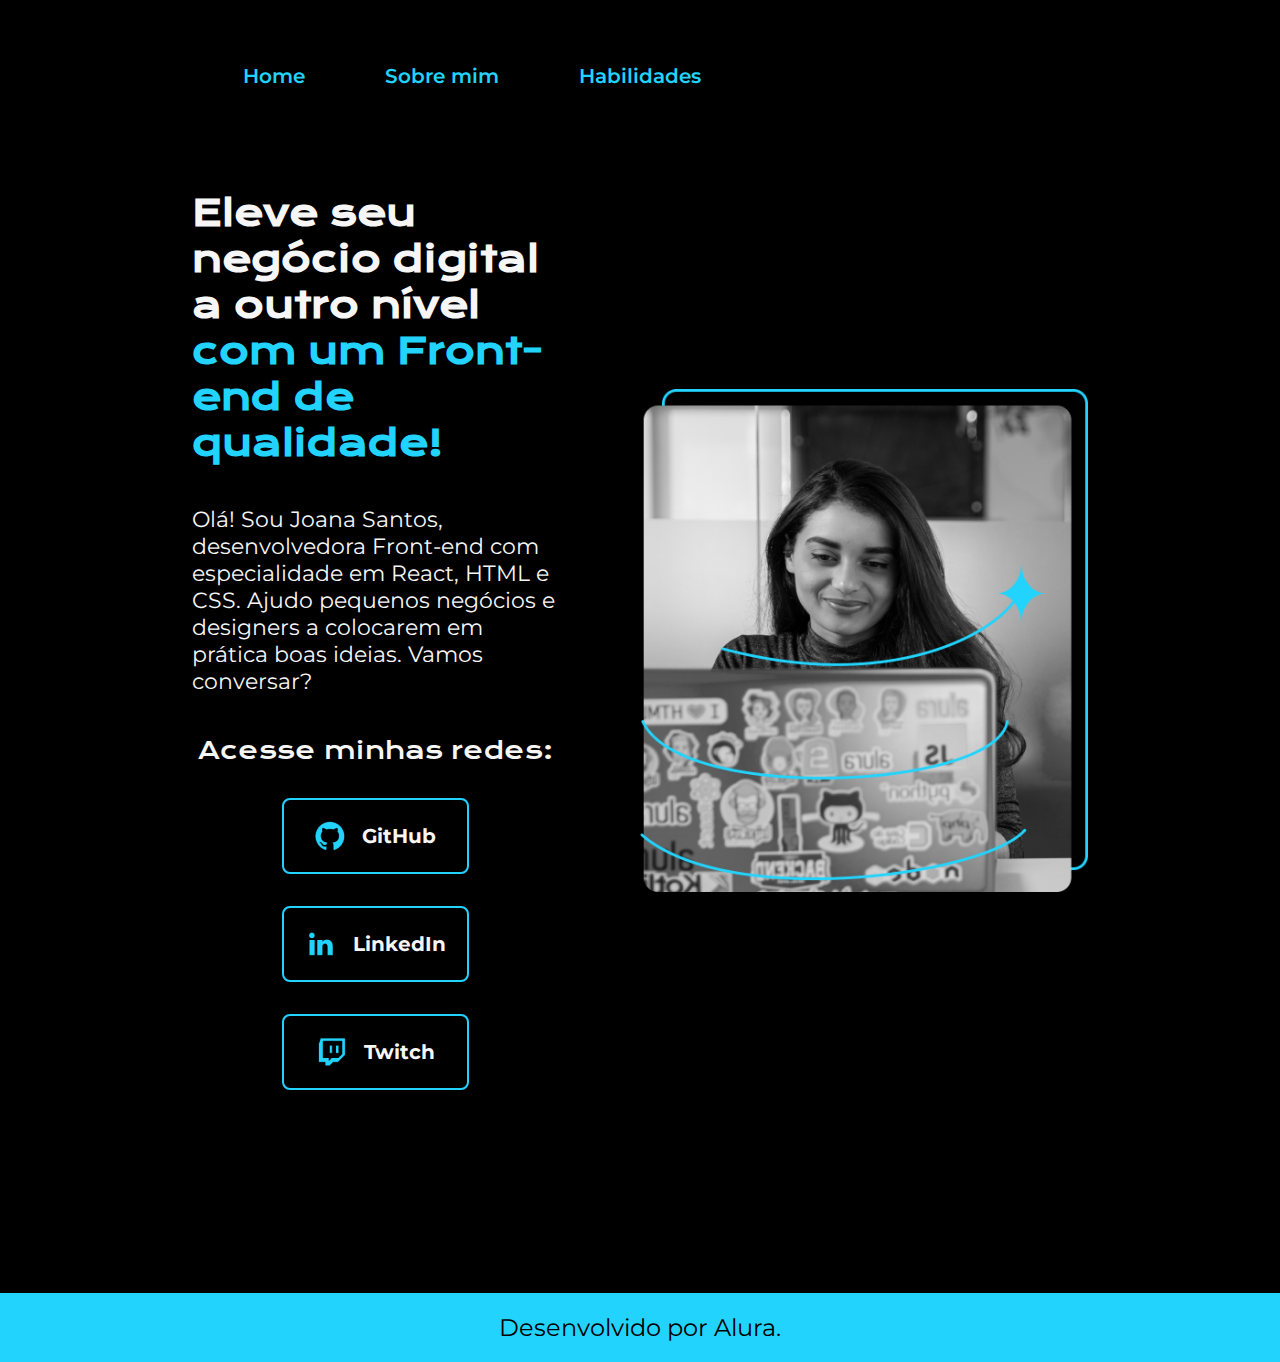
<file: index.html>
<!DOCTYPE html>
<html lang="pt-br">
  <head>
    <meta charset="UTF-8" />
    <meta name="viewport" content="width=device-width, initial-scale=1.0" />
    <meta http-equiv="X-UA-Compatible" content="IE=edge" />
    <title>Projeto Portfólio</title>
    <link rel="stylesheet" href="/styles/style.css" />
  </head>
  <body>
    <header class="header">
      <nav class="header__navbar">
        <a class="header__navbar__link" href="/index.html">Home</a>
        <a class="header__navbar__link" href="/about.html">Sobre mim</a>
        <a class="header__navbar__link" href="/skills.html">Habilidades</a>
      </nav>
    </header>
    <main class="content">
      <section class="content__description">
        <h1 class="content__title">
          Eleve seu negócio digital a outro nível
          <strong>com um Front-end de qualidade!</strong>
        </h1>
        <p class="content__paragraph">
          Olá! Sou Joana Santos, desenvolvedora Front-end com especialidade em
          React, HTML e CSS. Ajudo pequenos negócios e designers a colocarem em
          prática boas ideias. Vamos conversar?
        </p>
        <div class="content__links">
          <h2 class="content__links__title">Acesse minhas redes:</h2>
          <a class="content__link" href="#" target="_blank"><img class="content__links__image" src="assets/logo-github.png" alt="Logo do GitHub">GitHub</a>
          <a class="content__link" href="#" target="_blank"><img class="content__links__image" src="assets/logo-linkedin.png" alt="Logo do LinkedIn">LinkedIn</a>
          <a class="content__link" href="#" target="_blank"><img class="content__links__image" src="assets/logo-twitch.png" alt="Logo da Twitch">Twitch</a>
        </div>
      </section>
      <img class="image" src="assets/imagem.png" alt="Foto de uma mulher programando" />
    </main>
  </body>
  <footer class="footer">
    <p>Desenvolvido por Alura.</p>
  </footer>
</html>
</file>
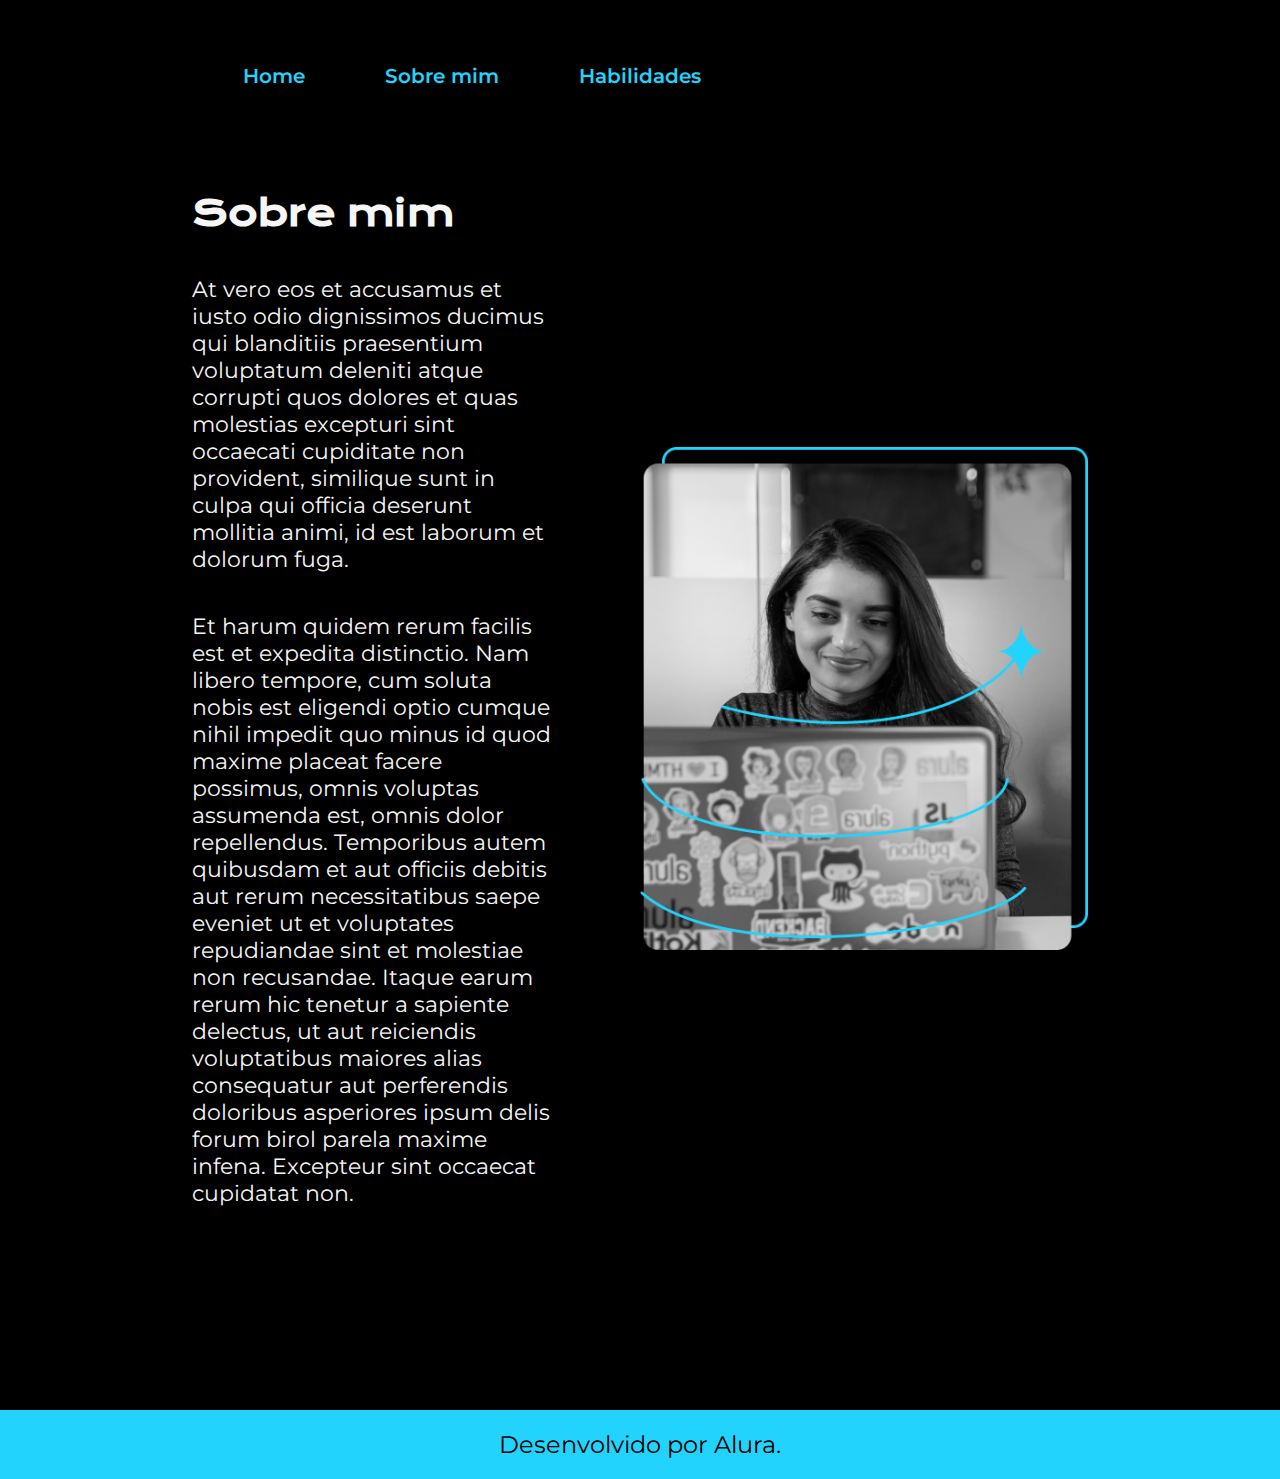
<file: about.html>
<!DOCTYPE html>
<html lang="pt-br">
  <head>
    <meta charset="UTF-8" />
    <meta name="viewport" content="width=device-width, initial-scale=1.0" />
    <meta http-equiv="X-UA-Compatible" content="IE=edge" />
    <title>Sobre mim</title>
    <link rel="stylesheet" href="/styles/style.css" />
  </head>
  <body>
    <header class="header">
      <nav class="header__navbar">
        <a class="header__navbar__link" href="/index.html">Home</a>
        <a class="header__navbar__link" href="/about.html">Sobre mim</a>
        <a class="header__navbar__link" href="/skills.html">Habilidades</a>
      </nav>
    </header>
    <main class="content">
      <section class="content__description">
        <h1 class="content__title">Sobre mim</h1>
        <p class="content__paragraph">
          At vero eos et accusamus et iusto odio dignissimos ducimus qui
          blanditiis praesentium voluptatum deleniti atque corrupti quos dolores
          et quas molestias excepturi sint occaecati cupiditate non provident,
          similique sunt in culpa qui officia deserunt mollitia animi, id est
          laborum et dolorum fuga.
        </p>
        <p class="content__paragraph">
          Et harum quidem rerum facilis est et expedita distinctio. Nam libero
          tempore, cum soluta nobis est eligendi optio cumque nihil impedit quo
          minus id quod maxime placeat facere possimus, omnis voluptas assumenda
          est, omnis dolor repellendus. Temporibus autem quibusdam et aut
          officiis debitis aut rerum necessitatibus saepe eveniet ut et
          voluptates repudiandae sint et molestiae non recusandae. Itaque earum
          rerum hic tenetur a sapiente delectus, ut aut reiciendis voluptatibus
          maiores alias consequatur aut perferendis doloribus asperiores ipsum
          delis forum birol parela maxime infena. Excepteur sint occaecat
          cupidatat non.
        </p>
      </section>
      <img
        class="image"
        src="assets/imagem.png"
        alt="Foto de uma mulher programando"
      />
    </main>
    <footer class="footer">
      <p>Desenvolvido por Alura.</p>
    </footer>
  </body>
</html>
</file>
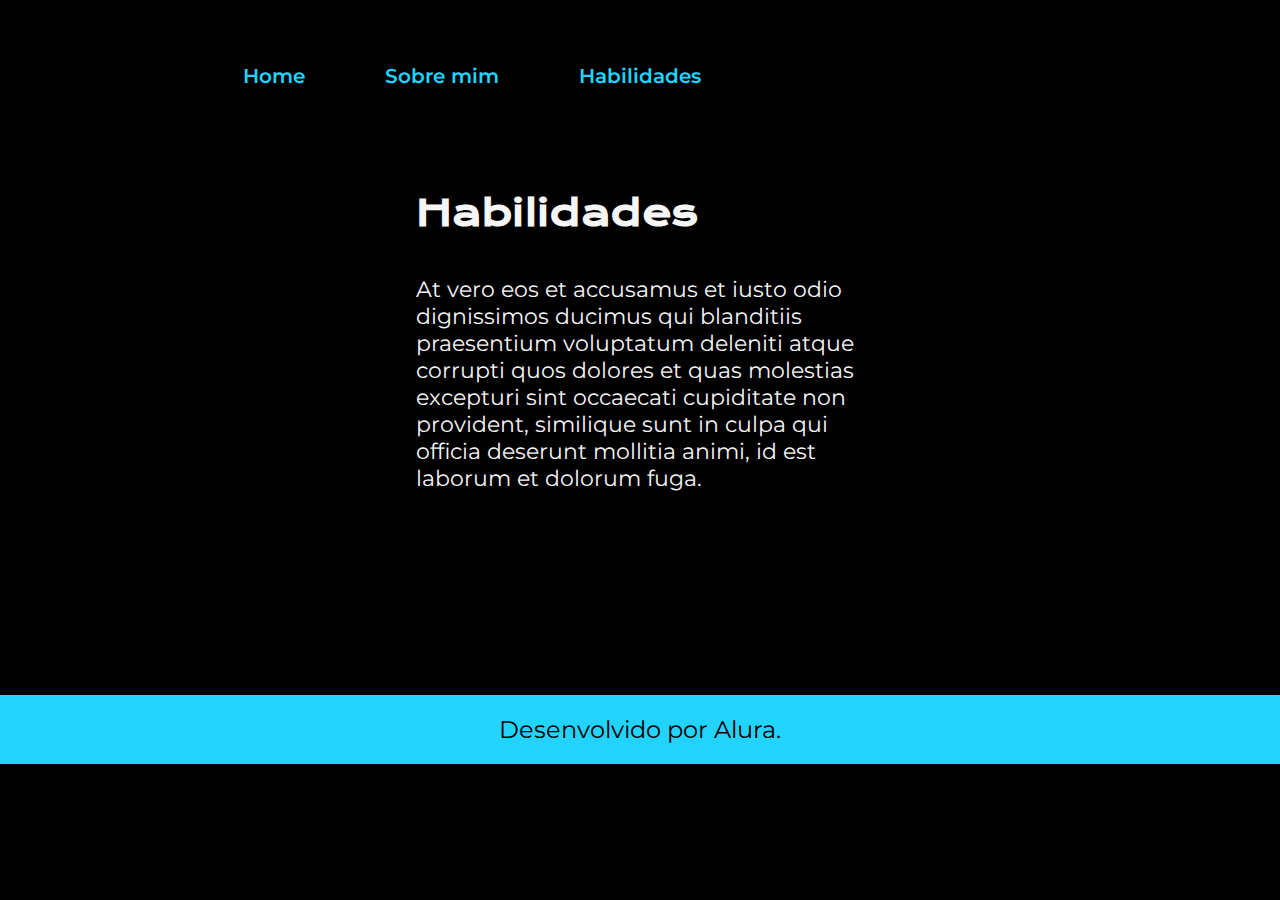
<file: skills.html>
<!DOCTYPE html>
<html lang="pt-br">
  <head>
    <meta charset="UTF-8" />
    <meta name="viewport" content="width=device-width, initial-scale=1.0" />
    <meta http-equiv="X-UA-Compatible" content="IE=edge" />
    <title>Skills</title>
    <link rel="stylesheet" href="/styles/style.css" />
  </head>
  <body>
    <header class="header">
      <nav class="header__navbar">
        <a class="header__navbar__link" href="/index.html">Home</a>
        <a class="header__navbar__link" href="/about.html">Sobre mim</a>
        <a class="header__navbar__link" href="/skills.html">Habilidades</a>
      </nav>
    </header>
    <main class="content">
      <section class="content__description">
        <h1 class="content__title">Habilidades</h1>
        <p class="content__paragraph">
          At vero eos et accusamus et iusto odio dignissimos ducimus qui
          blanditiis praesentium voluptatum deleniti atque corrupti quos dolores
          et quas molestias excepturi sint occaecati cupiditate non provident,
          similique sunt in culpa qui officia deserunt mollitia animi, id est
          laborum et dolorum fuga.
        </p>
      </section>
    </main>
    <footer class="footer">
      <p>Desenvolvido por Alura.</p>
    </footer>
  </body>
</html>
</file>
<file: styles/style.css>
@import url("variables.css");
@import url("https://fonts.googleapis.com/css2?family=Krona+One&display=swap");
@import url("https://fonts.googleapis.com/css2?family=Montserrat&display=swap");

* {
  margin: 0;
  padding: 0;
}

body {
  background-color: var(--background-color);
  box-sizing: border-box;
  color: var(--primary-color);
}

main {
  margin-bottom: 6.25rem;
}

.header {
  padding: 5% 0 0 19%;
}

.header__navbar {
  display: flex;
  gap: 5rem;
}

.header__navbar__link {
  color: var(--accent-color);
  font-family: var(--font-family-primary);
  font-size: var(--font-size-small);
  font-weight: 600;
  text-decoration: none;
}

.content {
  align-items: center;
  display: flex;
  justify-content: space-around;
  padding: 8% 15%;
  gap: 5.125rem;
}

.content__description {
  display: flex;
  flex-direction: column;
  gap: 2.5rem;
  width: 50%;
}

.content__title {
  font-family: var(--font-family-secondary);
  font-size: var(--font-size-extra-large);
}

strong {
  color: var(--accent-color);
}

.content__paragraph {
  font-family: var(--font-family-primary);
  font-size: var(--font-size-medium);
}

.image {
  width: 50%;
}

.content__links {
  align-items: center;
  display: flex;
  flex-direction: column;
  gap: 2rem;
  justify-content: space-between;
}

.content__links__title {
  font-family: var(--font-family-secondary);
  font-size: var(--font-size-large);
  font-weight: 200;
}

.content__link {
  align-items: center;
  background-color: transparent;
  border: 0.125rem solid var(--accent-color);
  border-radius: 0.5rem;
  color: var(--primary-color);
  cursor: pointer;
  display: flex;
  font-family: var(--font-family-primary);
  font-size: var(--font-size-small);
  font-weight: bold;
  gap: 1rem;
  justify-content: center;
  padding: 1.25rem 0;
  text-align: center;
  text-decoration: none;
  width: 50%;
}

.content__link:hover {
  background-color: var(--lighter-color);
}

.content__links__image {
  height: 2rem;
  width: 2rem;
}

.footer {
  background-color: var(--accent-color);
  color: var(--background-color);
  font-family: var(--font-family-primary);
  font-size: var(--font-size-large);
  padding: 1.25rem;
  text-align: center;
  bottom: 0;
}

@media (max-width: 1200px) {
  .header {
    padding: 10%;
  }

  .header__navbar {
    justify-content: center;
  }

  .content {
    flex-direction: column-reverse;
    padding: 5%;
  }

  .content__description {
    width: 100%;
  }
}
</file>
